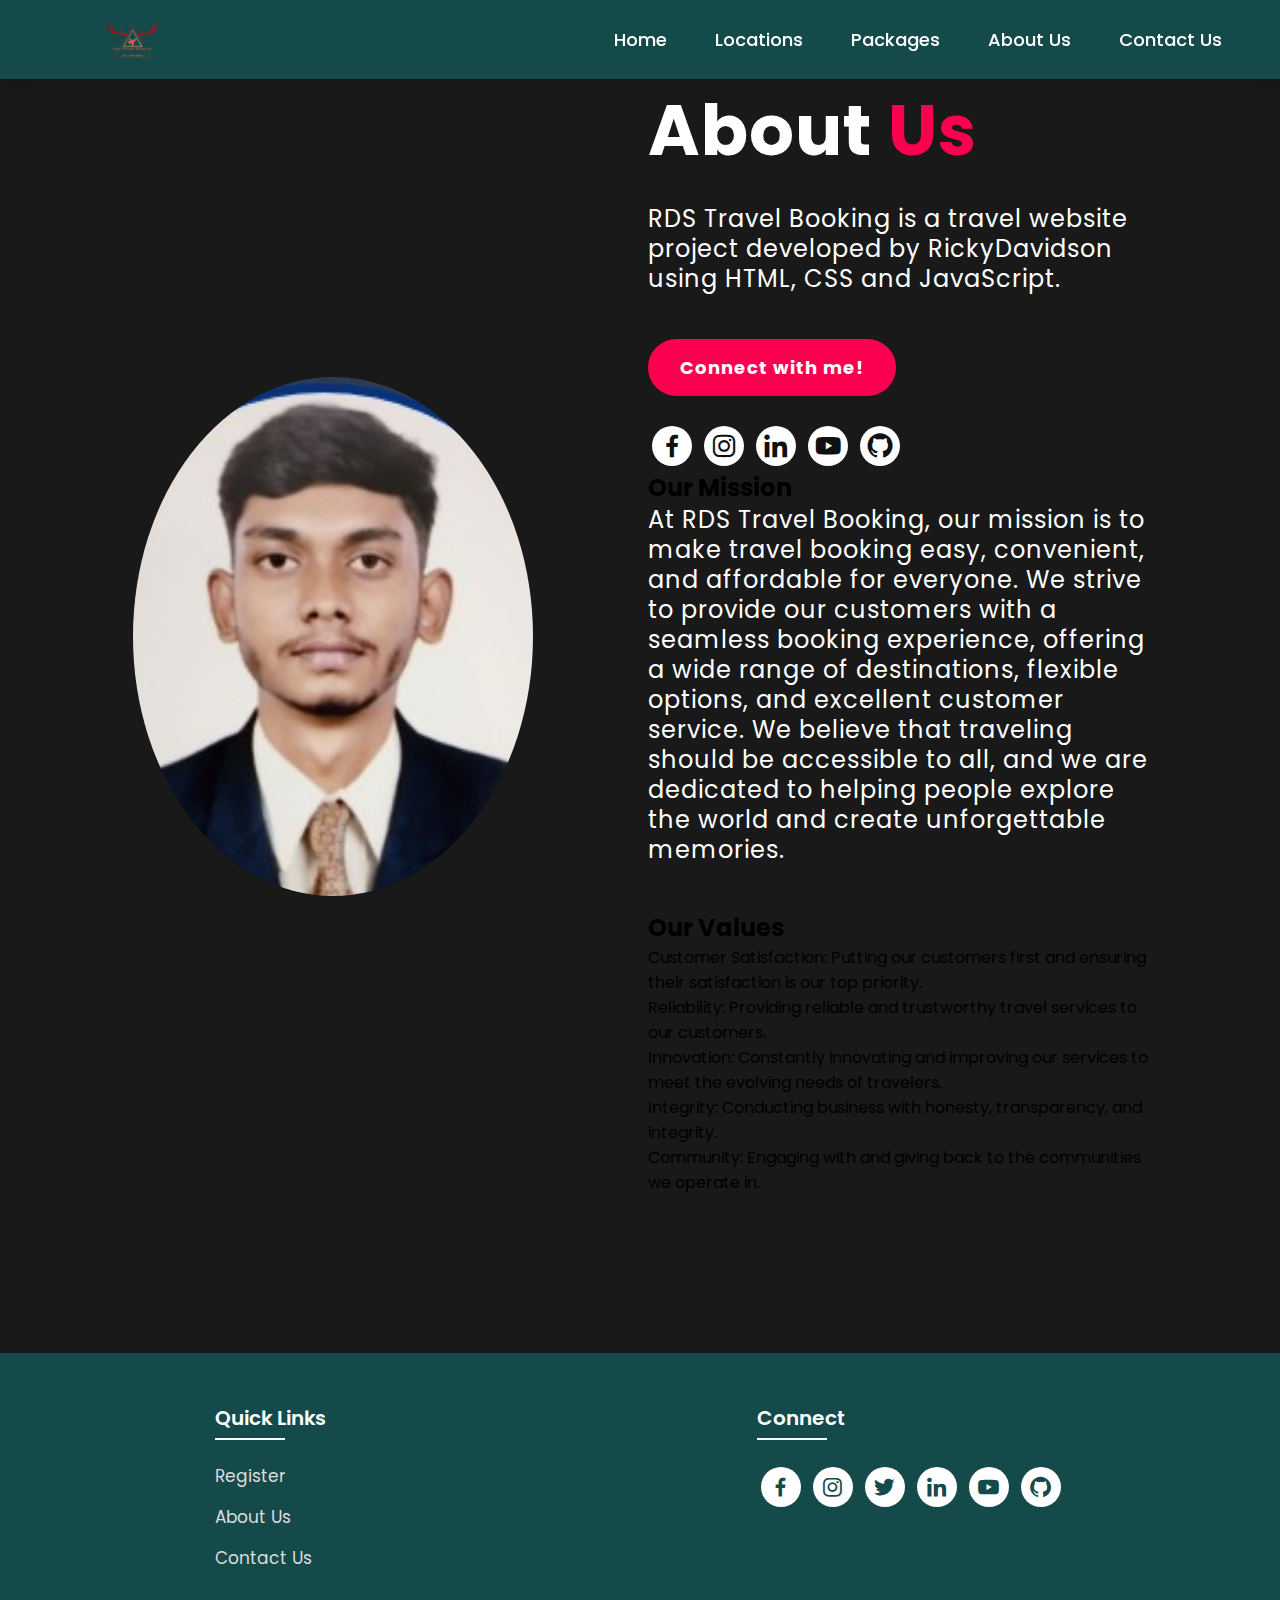
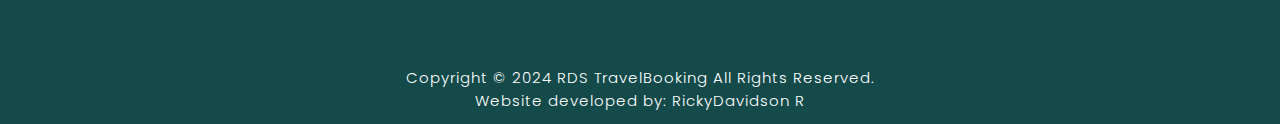
<file: about.html>
<!DOCTYPE html>
<html lang="en">
<head>
    <meta charset="UTF-8">
    <meta http-equiv="X-UA-Compatible" content="IE=edge">
    <meta name="viewport" content="width=device-width, initial-scale=1.0">
    <title>About Us</title>
    <link rel="icon" href="./files/logo.png">
    <link rel="stylesheet" type="text/css" href="styles.css">
    <link rel="preconnect" href="https://fonts.googleapis.com">
    <link rel="preconnect" href="https://fonts.gstatic.com" crossorigin>
    <link href="https://fonts.googleapis.com/css2?family=Paytone+One&family=Poppins:wght@100;200;300;400;500;600;700;800;900&display=swap" rel="stylesheet">
    <link rel="stylesheet"
    href="https://unpkg.com/boxicons@latest/css/boxicons.min.css">
    
</head>
<body class="aboutbody">
        <nav>
            <img src="./files/logo1.png" class="logo" alt="Logo" title="FirstFlight Travels">

            <ul class="navbar">
                <li>
                    <a href="./index.html">Home</a>
                    <a href="./index.html#locations">Locations</a>
                    <a href="./index.html#package">Packages</a>
                    <a href="./about.html">About Us</a>
                    <a href="./contact.html">Contact Us</a>
                </li>
            </ul>
        </nav>
        
    <section class="about">
           <div class="main">
            <img src="./files/Profile_picture.jpg" alt="My Photo" class="profile-picture">

            <div class="abt-text">
                <h1>About <span>Us</span></h1>
                <p>RDS Travel Booking is a travel website project developed by RickyDavidson  using HTML, CSS and JavaScript.</p>
                <a href="https://www.linkedin.com/in/ricky-davidson-619060246?utm_source=share&utm_campaign=share_via&utm_content=profile&utm_medium=android_app" class="connectbtn" target="_blank">Connect with me!</a>
                
                <div class="connect-section">

                    <div class="social-icons">
                        <a href="" target="_blank"><i class='bx bxl-facebook'></i></a>
                        <a href="https://www.instagram.com/__.mr._.rds._.memes.__/" target="_blank"><i class='bx bxl-instagram' ></i></a>

                        <a href="https://www.linkedin.com/in/ricky-davidson-619060246?utm_source=share&utm_campaign=share_via&utm_content=profile&utm_medium=android_app" target="_blank"><i class='bx bxl-linkedin' ></i></a>
                        <a href="https://youtube.com/@Automobile_6969?si=6GF3prdXD0BzCB37" target="_blank"><i class='bx bxl-youtube' ></i></a>
                        <a href="https://github.com/ricky6363" target="_blank"><i class='bx bxl-github'></i></a>
                       
                    </div>
                    <h2>Our Mission</h2>
                    <p>At RDS Travel Booking, our mission is to make travel booking easy, convenient, and affordable for everyone. We strive to provide our customers with a seamless booking experience, offering a wide range of destinations, flexible options, and excellent customer service. We believe that traveling should be accessible to all, and we are dedicated to helping people explore the world and create unforgettable memories.</p>
                    
                    <h2>Our Values</h2>
                    <ul>
                        <li>Customer Satisfaction: Putting our customers first and ensuring their satisfaction is our top priority.</li>
                        <li>Reliability: Providing reliable and trustworthy travel services to our customers.</li>
                        <li>Innovation: Constantly innovating and improving our services to meet the evolving needs of travelers.</li>
                        <li>Integrity: Conducting business with honesty, transparency, and integrity.</li>
                        <li>Community: Engaging with and giving back to the communities we operate in.</li>
                    </ul>

                </div>
            </div>
            

           </div>
           
           

    </section>


   

<!-- Footer -->

<section class="footer">
    <div class="foot">
        <div class="footer-content">
            
            <div class="footlinks">
                <h4>Quick Links</h4>
                <ul>
                    <li><a href="./register.html">Register</a></li>
                    <li><a href="./about.html">About Us</a></li>
                    <li><a href="./contact.html">Contact Us</a></li>
                </ul>
            </div>

            <div class="footlinks">
                <h4>Connect</h4>
                <div class="social">
                    <a href="" target="_blank"><i class='bx bxl-facebook'></i></a>
                    <a href="https://www.instagram.com/__.mr._.rds._.memes.__/" target="_blank"><i class='bx bxl-instagram' ></i></a>
                    <a href="" target="_blank"><i class='bx bxl-twitter' ></i></a>
                    <a href="https://www.linkedin.com/in/ricky-davidson-619060246?utm_source=share&utm_campaign=share_via&utm_content=profile&utm_medium=android_app" target="_blank"><i class='bx bxl-linkedin' ></i></a>
                    <a href="https://youtube.com/@Automobile_6969?si=6GF3prdXD0BzCB37" target="_blank"><i class='bx bxl-youtube' ></i></a>
                    <a href="https://github.com/ricky6363" target="_blank"><i class='bx bxl-github'></i></a>
                </div>
            </div>
            
        </div>
    </div>

    <div class="end">
        <p>Copyright © 2024 RDS TravelBooking All Rights Reserved.<br>Website developed by: RickyDavidson R</p>
    </div>
</section>

</body>
</html>
</file>
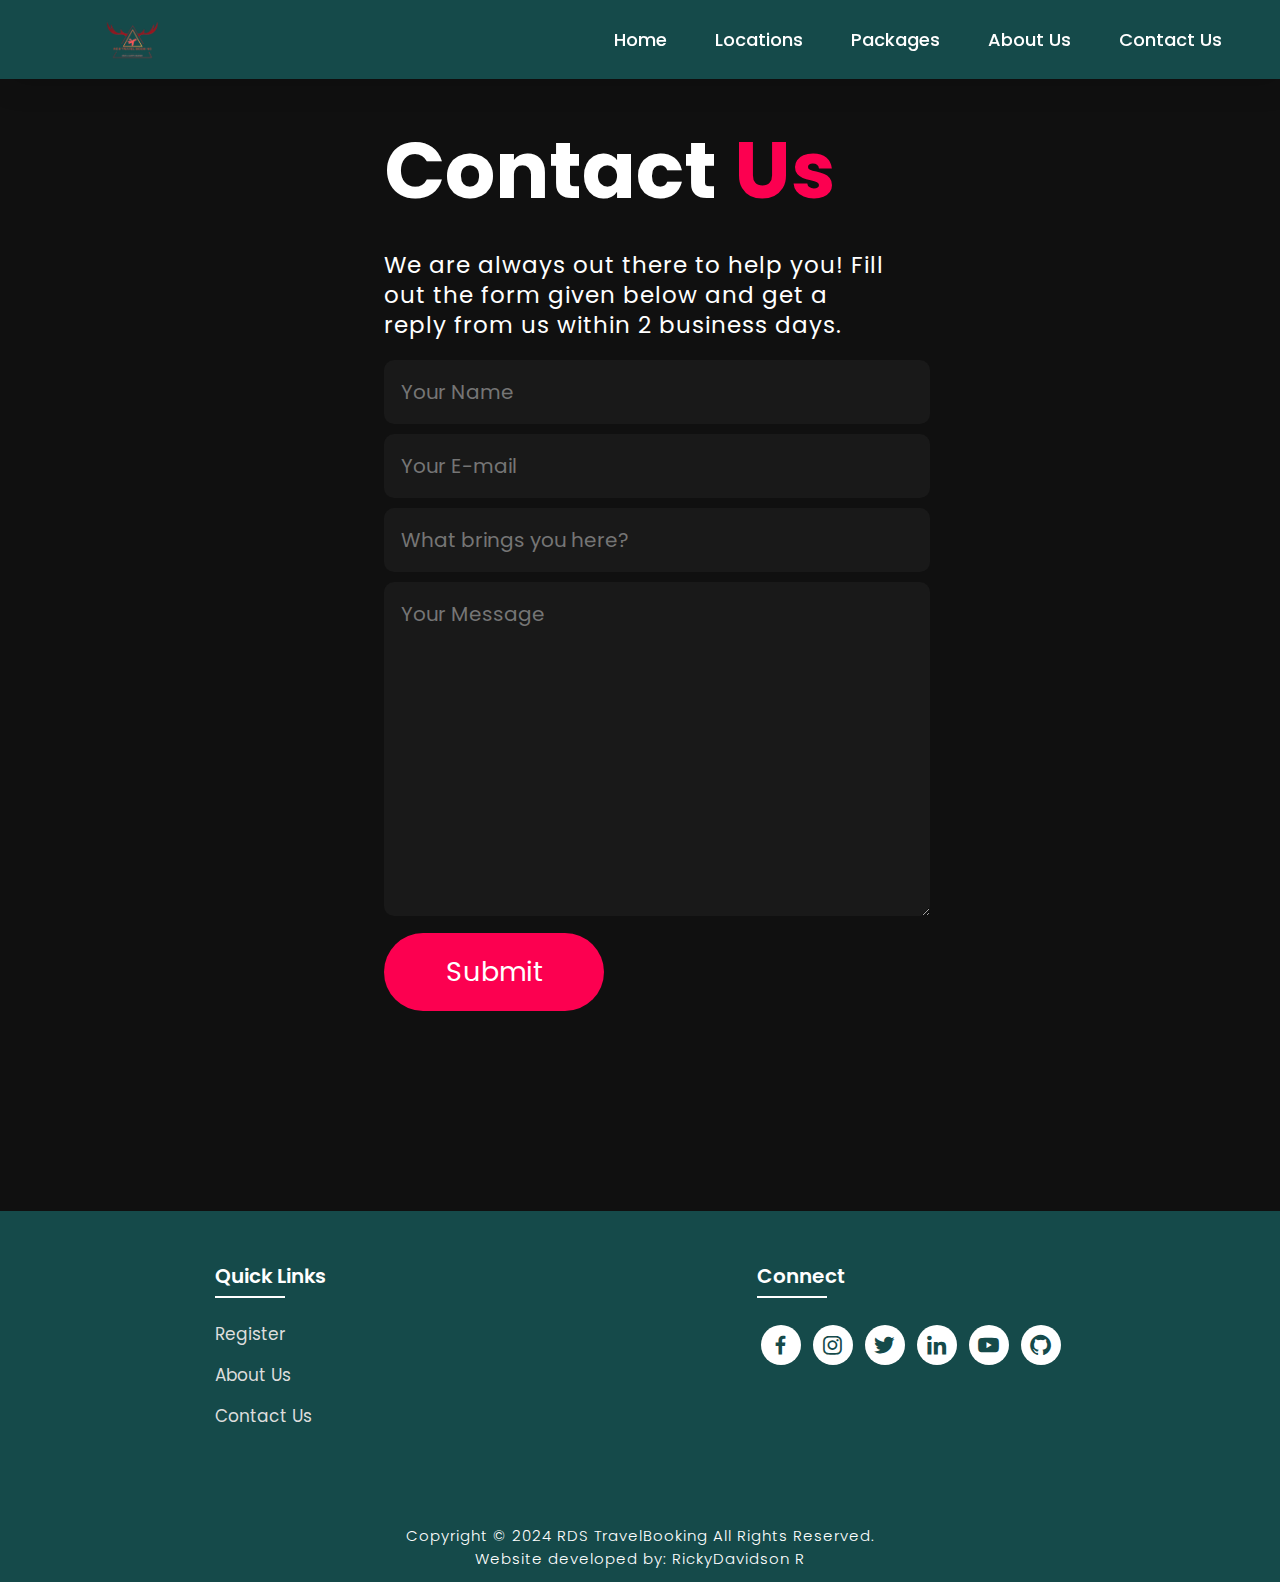
<file: contact.html>
<!DOCTYPE html>
<html lang="en">
<head>
    <meta charset="UTF-8">
    <meta http-equiv="X-UA-Compatible" content="IE=edge">
    <meta name="viewport" content="width=device-width, initial-scale=1.0">
    <title>Contact Us</title>
    <link rel="icon" href="./files/logo.png">
    <link rel="stylesheet" type="text/css" href="styles.css">
    <link rel="preconnect" href="https://fonts.googleapis.com">
    <link rel="preconnect" href="https://fonts.gstatic.com" crossorigin>
    <link href="https://fonts.googleapis.com/css2?family=Paytone+One&family=Poppins:wght@100;200;300;400;500;600;700;800;900&display=swap" rel="stylesheet">   
    <link rel="stylesheet"
    href="https://unpkg.com/boxicons@latest/css/boxicons.min.css">
    
</head>

<body class="contactbody">
           <nav>
            <img src="./files/logo1.png" class="logo" alt="Logo" title="FirstFlight Travels">

            <ul class="navbar">
                <li>
                    <a href="./index.html">Home</a>
                    <a href="./index.html#locations">Locations</a>
                    <a href="./index.html#package">Packages</a>
                    <a href="./about.html">About Us</a>
                    <a href="./contact.html">Contact Us</a>
                </li>
            </ul>
        </nav>

        <section class="contact">
            <div class="contact-form">
                <h1>Contact <span>Us</span></h1>
                <p>We are always out there to help you! Fill out the form given below and get a reply from us within 2 business days.</p>
            <form action="">
                <input type="text" name="myname" placeholder="Your Name" required>
                <input type="email" name="email" placeholder="Your E-mail" required>
                <input type="text" name="subject" placeholder="What brings you here?" required>
                <textarea name="message" cols="30" rows="10" placeholder="Your Message" required></textarea>
                <input type="submit" value="Submit" class="submit-btn">
            </form>
            </div>
            
        </section>

<!-- Footer -->

<section class="footer">
    <div class="foot">
        <div class="footer-content">
            
            <div class="footlinks">
                <h4>Quick Links</h4>
                <ul>
                    <li><a href="./register.html">Register</a></li>
                    <li><a href="./about.html">About Us</a></li>
                    <li><a href="./contact.html">Contact Us</a></li>
                </ul>
            </div>

            <div class="footlinks">
                <h4>Connect</h4>
                <div class="social">
                    <a href="" target="_blank"><i class='bx bxl-facebook'></i></a>
                    <a href="https://www.instagram.com/__.mr._.rds._.memes.__/" target="_blank"><i class='bx bxl-instagram' ></i></a>
                    <a href="" target="_blank"><i class='bx bxl-twitter' ></i></a>
                    <a href="https://www.linkedin.com/in/ricky-davidson-619060246?utm_source=share&utm_campaign=share_via&utm_content=profile&utm_medium=android_app" target="_blank"><i class='bx bxl-linkedin' ></i></a>
                    <a href="https://youtube.com/@Automobile_6969?si=6GF3prdXD0BzCB37" target="_blank"><i class='bx bxl-youtube' ></i></a>
                    <a href="https://github.com/ricky6363" target="_blank"><i class='bx bxl-github'></i></a>
                </div>
            </div>
            
        </div>
    </div>

    <div class="end">
        <p>Copyright © 2024 RDS TravelBooking All Rights Reserved.<br>Website developed by: RickyDavidson R</p>
    </div>
</section>

</body>
</html>
</file>
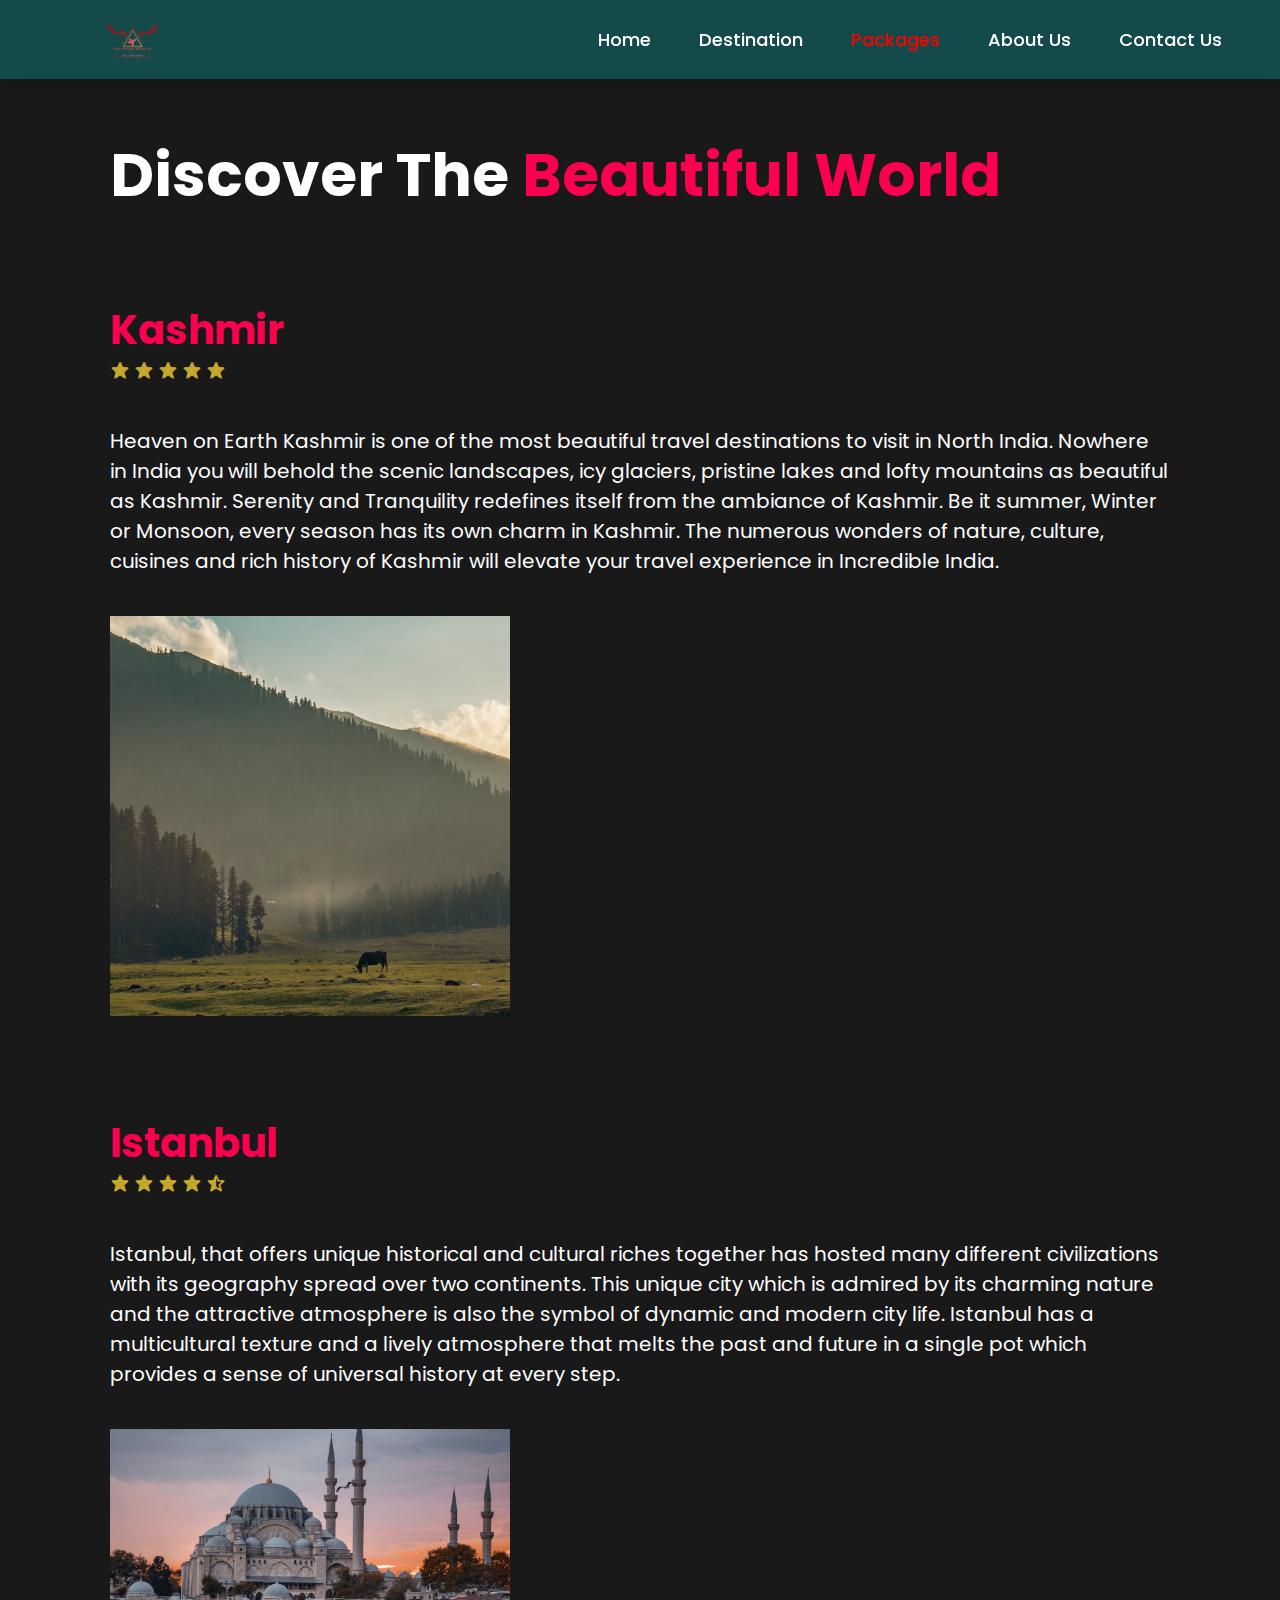
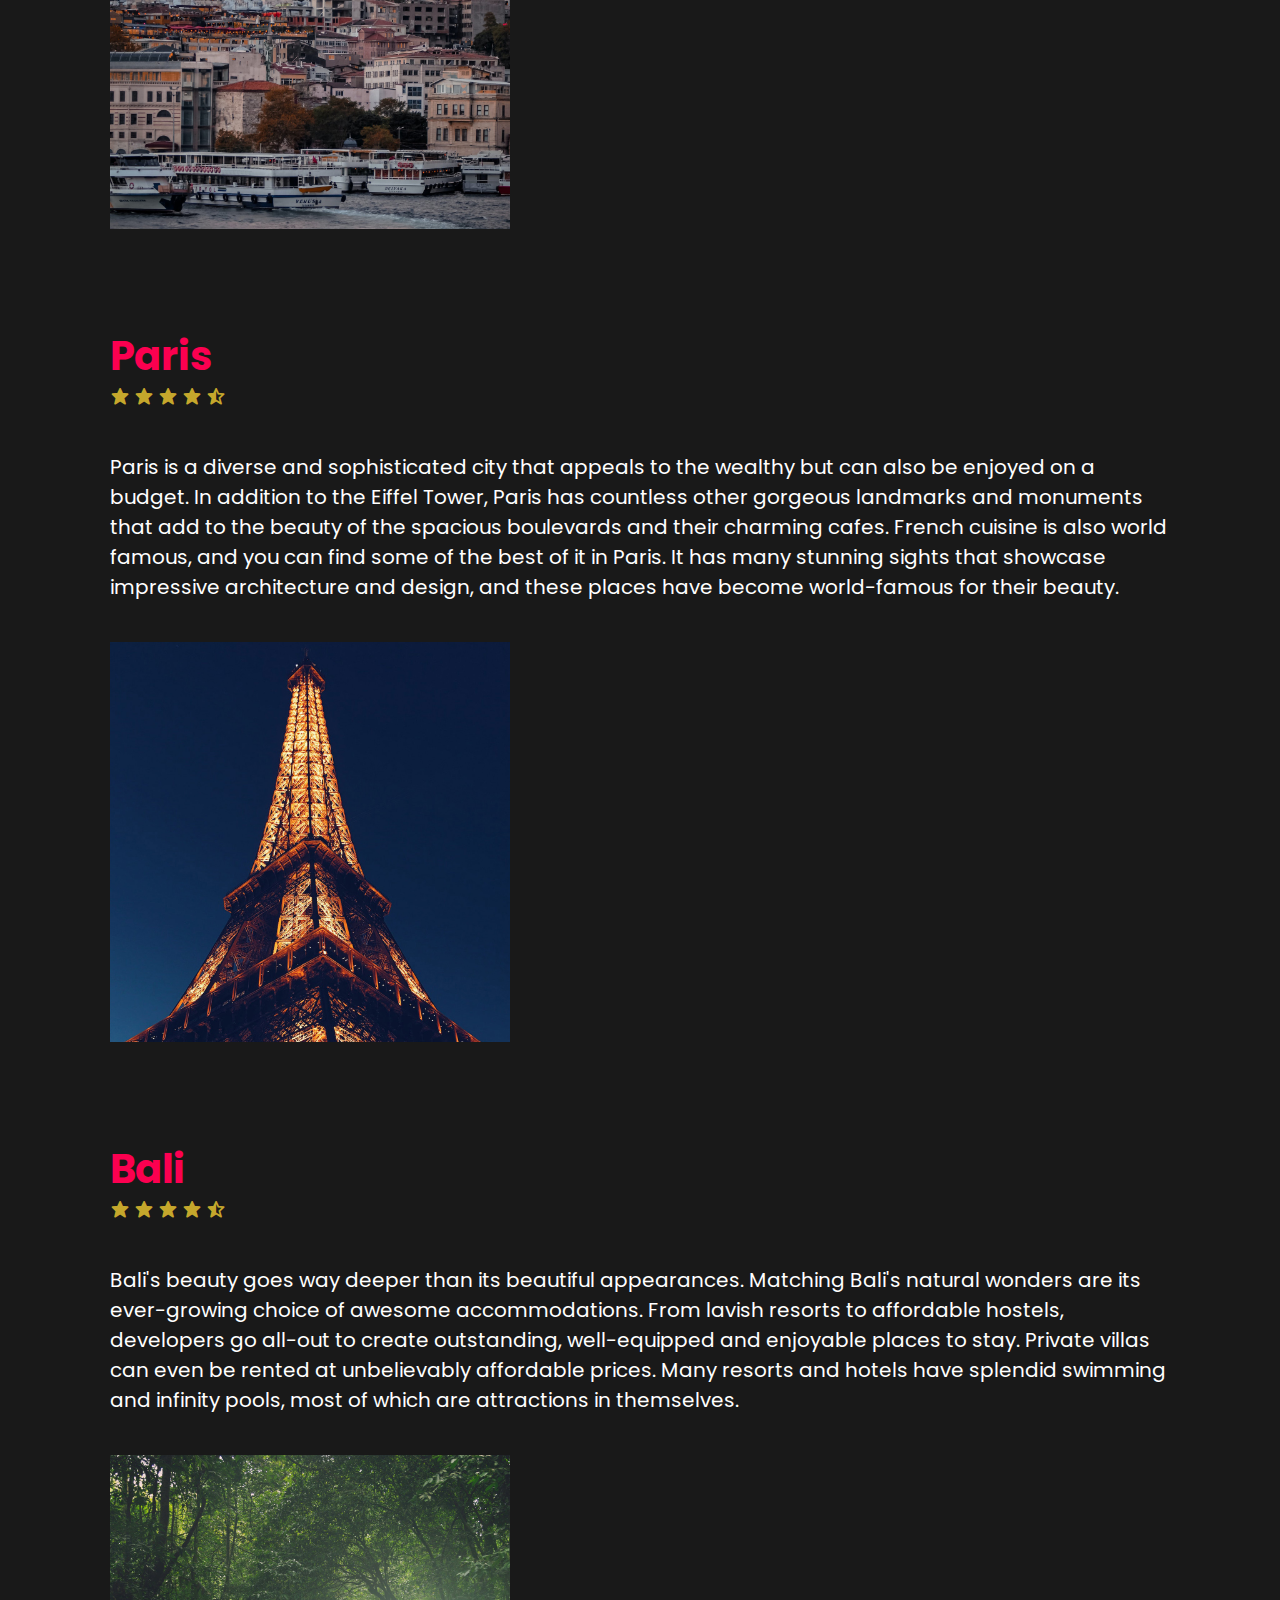
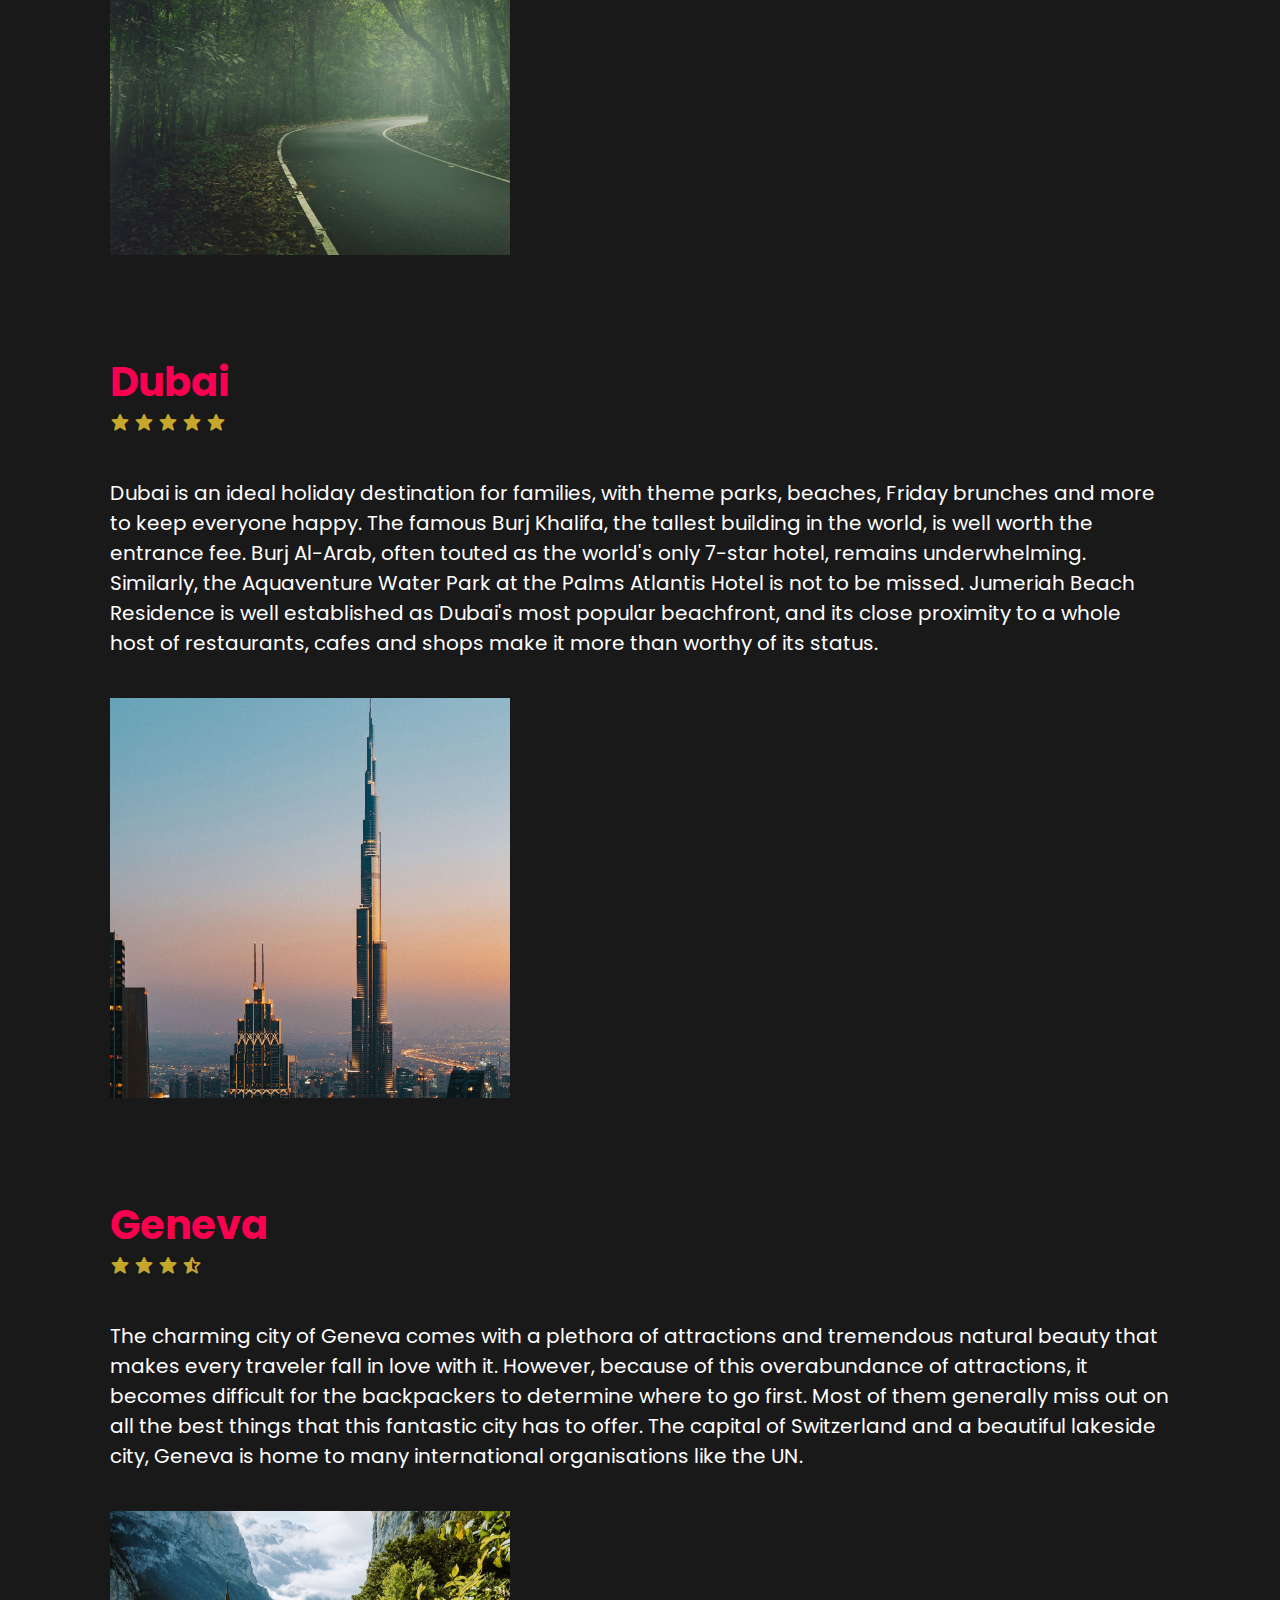
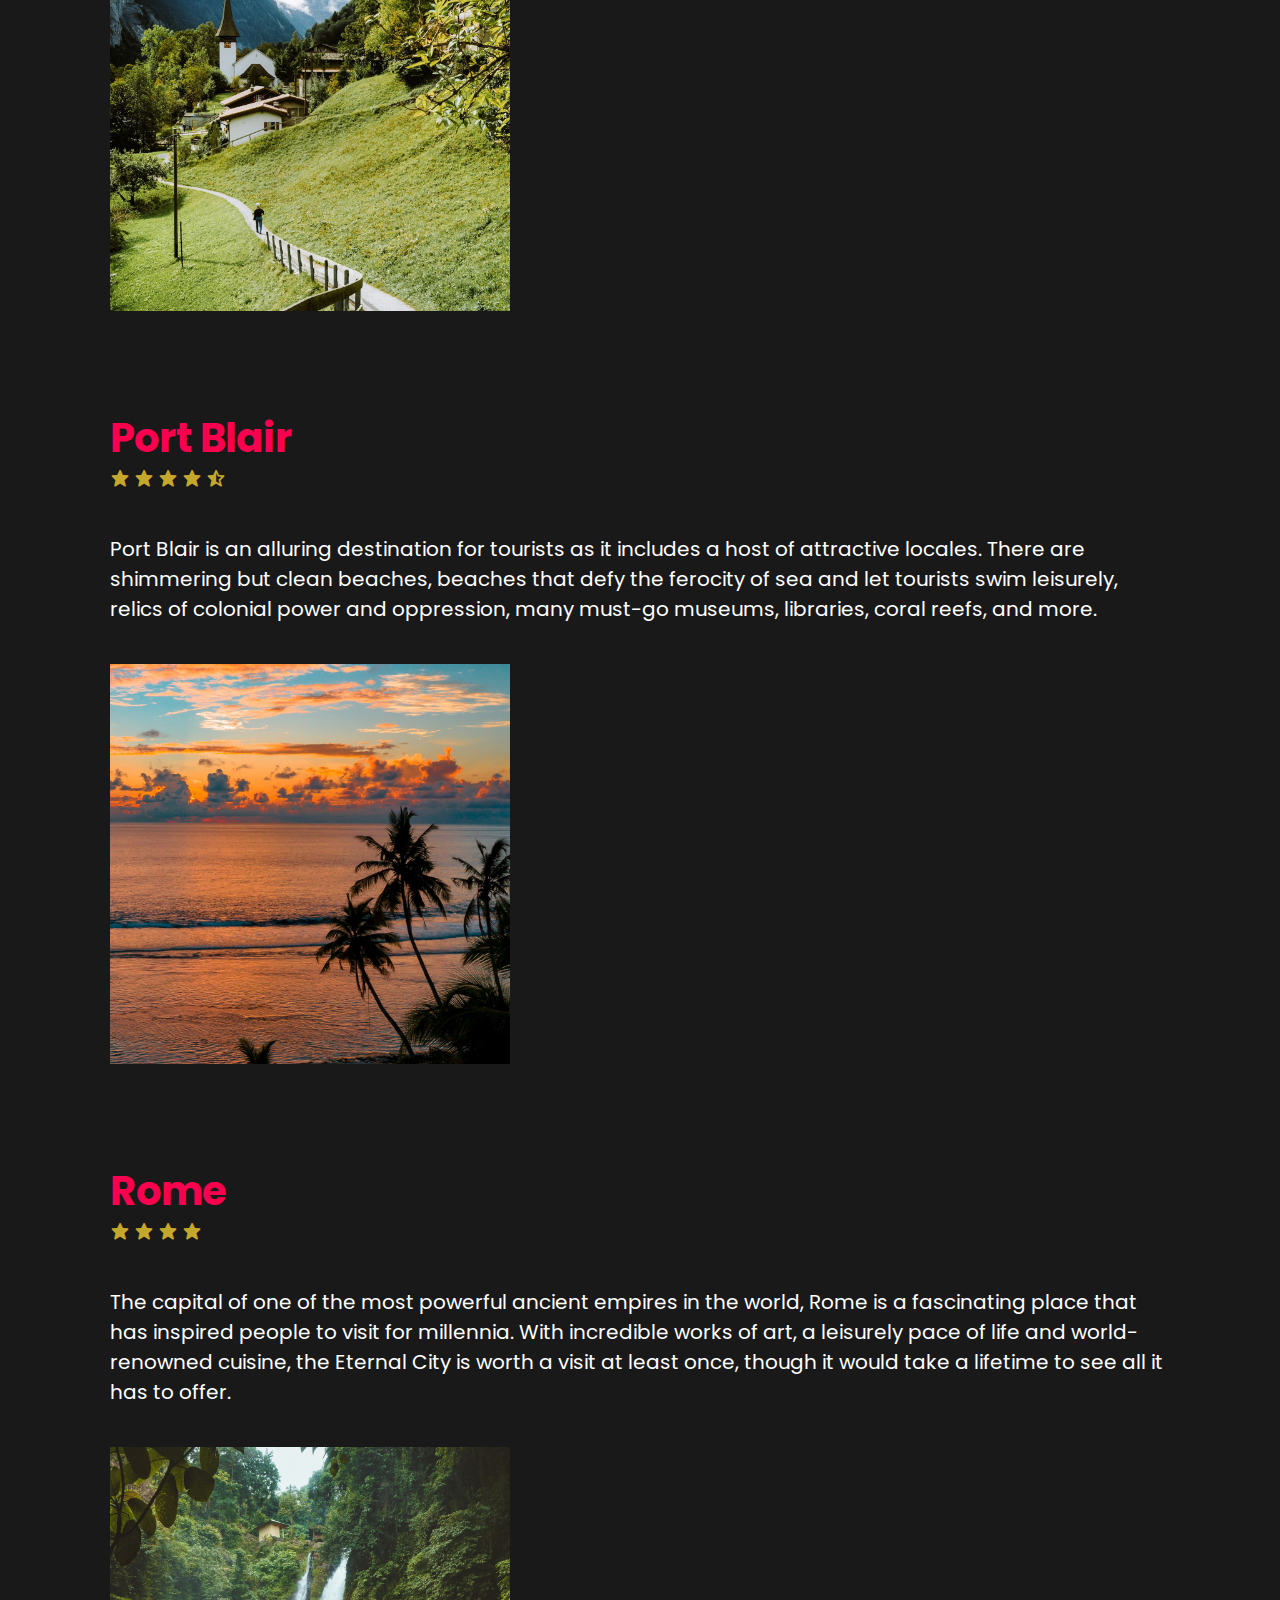
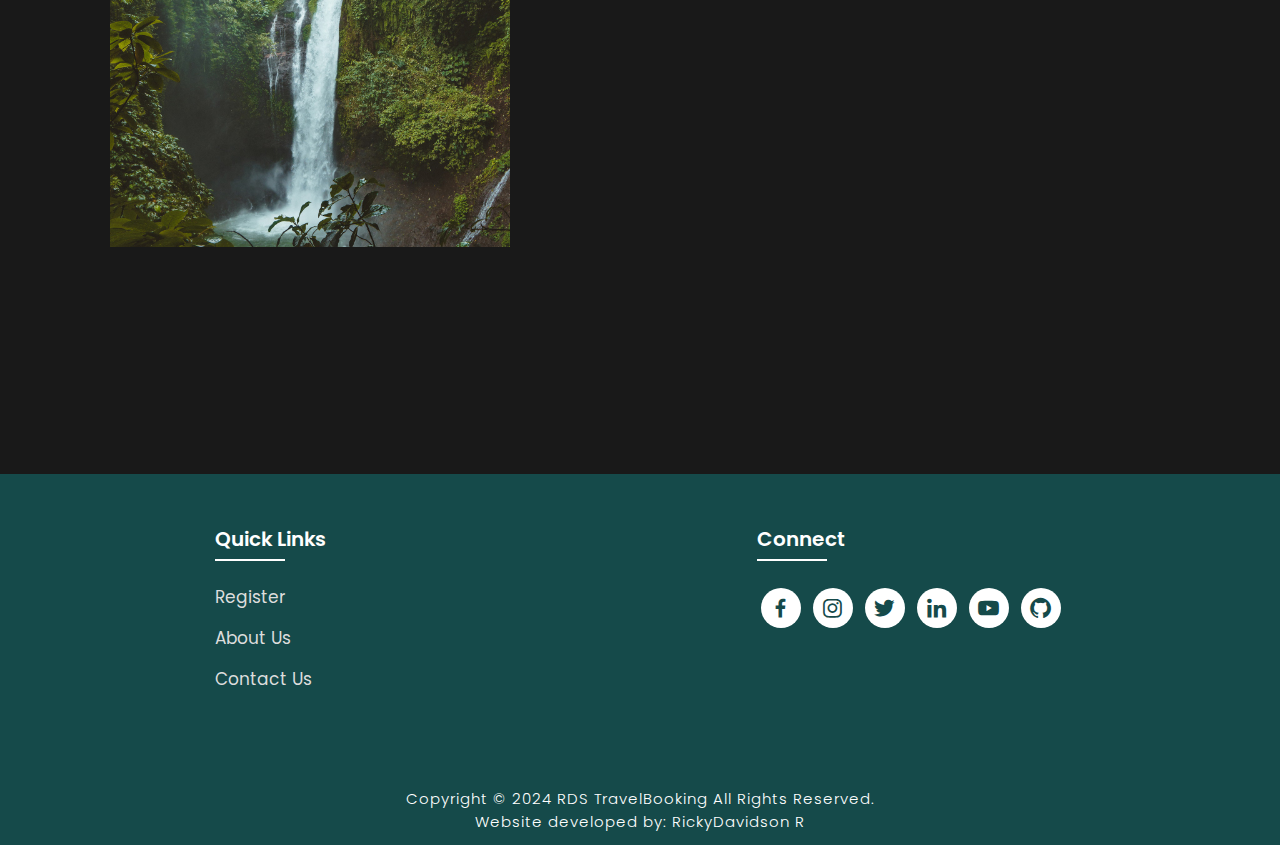
<file: locations.html>
<!DOCTYPE html>
<html lang="en">
<head>
    <meta charset="UTF-8">
    <meta http-equiv="X-UA-Compatible" content="IE=edge">
    <meta name="viewport" content="width=device-width, initial-scale=1.0">
    <title>Travel Destinations</title>
    <link rel="icon" href="./files/logo.png">
    <link rel="stylesheet" type="text/css" href="styles.css">
    <link rel="preconnect" href="https://fonts.googleapis.com">
    <link rel="preconnect" href="https://fonts.gstatic.com" crossorigin>
    <link href="https://fonts.googleapis.com/css2?family=Paytone+One&family=Poppins:wght@100;200;300;400;500;600;700;800;900&display=swap" rel="stylesheet">
    <link rel="stylesheet"
    href="https://unpkg.com/boxicons@latest/css/boxicons.min.css">
</head>
<body class="location-body">
    <nav>
        <img src="./files/logo1.png" class="logo" alt="Logo" title="FirstFlight Travels">

        <ul class="navbar">
            <li>
                <a href="index.html">Home</a>
                <a href="index.html#locations">Destination</a>
                <a href="index.html#package" style="color: red;">Packages</a>
                <a href="./about.html">About Us</a>
                <a href="contact.html">Contact Us</a>
            </li>
        </ul>
    </nav>
<section class="location-section">
    <div class="location-heading">
        <h1>Discover The <span>Beautiful World</span></h1>
    </div>
 <div class="location-detail" id="kashmir">
    <h1>Kashmir</h1>
    <div class="stars">
        <a href="#"><i class='bx bxs-star'></i></a>
        <a href="#"><i class='bx bxs-star'></i></a>
        <a href="#"><i class='bx bxs-star'></i></a>
        <a href="#"><i class='bx bxs-star'></i></a>
        <a href="#"><i class='bx bxs-star'></i></a>
    </div>
    <p>Heaven on Earth Kashmir is one of the most beautiful travel destinations to visit in North India. Nowhere in India you will behold the scenic landscapes, icy glaciers, pristine lakes and lofty mountains as beautiful as Kashmir. Serenity and Tranquility redefines itself from the ambiance of Kashmir. Be it summer, Winter or Monsoon, every season has its own charm in Kashmir. The numerous wonders of nature, culture, cuisines and rich history of Kashmir will elevate your travel experience in Incredible India.</p>
    <div class="location-img">
        <img src="./files/t1.jpg" alt="">
    </div>
 </div>

 <div class="location-detail" id="istanbul">
    <h1>Istanbul</h1>
    <div class="stars">
        <a href="#"><i class='bx bxs-star'></i></a>
        <a href="#"><i class='bx bxs-star'></i></a>
        <a href="#"><i class='bx bxs-star'></i></a>
        <a href="#"><i class='bx bxs-star'></i></a>
        <a href="#"><i class='bx bxs-star-half'></i></a>
    </div>
    <p>Istanbul, that offers unique historical and cultural riches together has hosted many different civilizations with its geography spread over two continents. This unique city which is admired by its charming nature and the attractive atmosphere is also the symbol of dynamic and modern city life. Istanbul has a multicultural texture and a lively atmosphere that melts the past and future in a single pot which provides a sense of universal history at every step.</p>
    <div class="location-img">
        <img src="./files/t2.jpg" alt="">
    </div>
 </div>

 <div class="location-detail" id="paris">
    <h1>Paris</h1>
    <div class="stars">
        <a href="#"><i class='bx bxs-star'></i></a>
        <a href="#"><i class='bx bxs-star'></i></a>
        <a href="#"><i class='bx bxs-star'></i></a>
        <a href="#"><i class='bx bxs-star'></i></a>
        <a href="#"><i class='bx bxs-star-half'></i></a>
    </div>
    <p>Paris is a diverse and sophisticated city that appeals to the wealthy but can also be enjoyed on a budget. In addition to the Eiffel Tower, Paris has countless other gorgeous landmarks and monuments that add to the beauty of the spacious boulevards and their charming cafes. French cuisine is also world famous, and you can find some of the best of it in Paris. It has many stunning sights that showcase impressive architecture and design, and these places have become world-famous for their beauty.</p>
    <div class="location-img">
        <img src="./files/t3.jpg" alt="">
    </div>
 </div>

 <div class="location-detail" id="bali">
    <h1>Bali</h1>
    <div class="stars">
        <a href="#"><i class='bx bxs-star'></i></a>
        <a href="#"><i class='bx bxs-star'></i></a>
        <a href="#"><i class='bx bxs-star'></i></a>
        <a href="#"><i class='bx bxs-star'></i></a>
        <a href="#"><i class='bx bxs-star-half'></i></a>
    </div>
    <p>Bali's beauty goes way deeper than its beautiful appearances. Matching Bali's natural wonders are its ever-growing choice of awesome accommodations. From lavish resorts to affordable hostels, developers go all-out to create outstanding, well-equipped and enjoyable places to stay. Private villas can even be rented at unbelievably affordable prices. Many resorts and hotels have splendid swimming and infinity pools, most of which are attractions in themselves.</p>
    <div class="location-img">
        <img src="./files/t4.jpg" alt="">
    </div>
 </div>

 <div class="location-detail" id="dubai">
    <h1>Dubai</h1>
    <div class="stars">
        <a href="#"><i class='bx bxs-star'></i></a>
        <a href="#"><i class='bx bxs-star'></i></a>
        <a href="#"><i class='bx bxs-star'></i></a>
        <a href="#"><i class='bx bxs-star'></i></a>
        <a href="#"><i class='bx bxs-star'></i></a>
    </div>
    <p>Dubai is an ideal holiday destination for families, with theme parks, beaches, Friday brunches and more to keep everyone happy. The famous Burj Khalifa, the tallest building in the world, is well worth the entrance fee. Burj Al-Arab, often touted as the world's only 7-star hotel, remains underwhelming. Similarly, the Aquaventure Water Park at the Palms Atlantis Hotel is not to be missed. Jumeriah Beach Residence is well established as Dubai's most popular beachfront, and its close proximity to a whole host of restaurants, cafes and shops make it more than worthy of its status.</p>
    <div class="location-img">
        <img src="./files/t5.jpg" alt="">
    </div>
 </div>

 <div class="location-detail" id="geneva">
    <h1>Geneva</h1>
    <div class="stars">
        <a href="#"><i class='bx bxs-star'></i></a>
        <a href="#"><i class='bx bxs-star'></i></a>
        <a href="#"><i class='bx bxs-star'></i></a>
        <a href="#"><i class='bx bxs-star-half'></i></a>
    </div>
    <p>The charming city of Geneva comes with a plethora of attractions and tremendous natural beauty that makes every traveler fall in love with it. However, because of this overabundance of attractions, it becomes difficult for the backpackers to determine where to go first. Most of them generally miss out on all the best things that this fantastic city has to offer. The capital of Switzerland and a beautiful lakeside city, Geneva is home to many international organisations like the UN.</p>
    <div class="location-img">
        <img src="./files/t6.jpg" alt="">
    </div>
 </div>

 <div class="location-detail" id="port-blair">
    <h1>Port Blair</h1>
    <div class="stars">
        <a href="#"><i class='bx bxs-star'></i></a>
        <a href="#"><i class='bx bxs-star'></i></a>
        <a href="#"><i class='bx bxs-star'></i></a>
        <a href="#"><i class='bx bxs-star'></i></a>
        <a href="#"><i class='bx bxs-star-half'></i></a>
    </div>
    <p>Port Blair is an alluring destination for tourists as it includes a host of attractive locales. There are shimmering but clean beaches, beaches that defy the ferocity of sea and let tourists swim leisurely, relics of colonial power and oppression, many must-go museums, libraries, coral reefs, and more.</p>
    <div class="location-img">
        <img src="./files/t7.jpg" alt="">
    </div>
 </div>

 <div class="location-detail" id="rome">
    <h1>Rome</h1>
    <div class="stars">
        <a href="#"><i class='bx bxs-star'></i></a>
        <a href="#"><i class='bx bxs-star'></i></a>
        <a href="#"><i class='bx bxs-star'></i></a>
        <a href="#"><i class='bx bxs-star'></i></a>
    </div>
    <p>The capital of one of the most powerful ancient empires in the world, Rome is a fascinating place that has inspired people to visit for millennia. With incredible works of art, a leisurely pace of life and world-renowned cuisine, the Eternal City is worth a visit at least once, though it would take a lifetime to see all it has to offer.</p>
    <div class="location-img">
        <img src="./files/t8.jpg" alt="">
    </div>
 </div>
    </section>
    <!-- Footer -->

<section class="footer">
    <div class="foot">
        <div class="footer-content">
            
            <div class="footlinks">
                <h4>Quick Links</h4>
                <ul>
                    <li><a href="./register.html">Register</a></li>
                    <li><a href="./about.html">About Us</a></li>
                    <li><a href="./contact.html">Contact Us</a></li>
                </ul>
            </div>

            <div class="footlinks">
                <h4>Connect</h4>
                <div class="social">
                    <a href="" target="_blank"><i class='bx bxl-facebook'></i></a>
                    <a href="https://www.instagram.com/__.mr._.rds._.memes.__/" target="_blank"><i class='bx bxl-instagram' ></i></a>
                    <a href="" target="_blank"><i class='bx bxl-twitter' ></i></a>
                    <a href="https://www.linkedin.com/in/ricky-davidson-619060246?utm_source=share&utm_campaign=share_via&utm_content=profile&utm_medium=android_app" target="_blank"><i class='bx bxl-linkedin' ></i></a>
                    <a href="https://youtube.com/@Automobile_6969?si=6GF3prdXD0BzCB37" target="_blank"><i class='bx bxl-youtube' ></i></a>
                    <a href="https://github.com/ricky6363" target="_blank"><i class='bx bxl-github'></i></a>
                </div>
            </div>
            
        </div>
    </div>

    <div class="end">
        <p>Copyright © 2024 RDS TravelBooking All Rights Reserved.<br>Website developed by: RickyDavidson R</p>
    </div>
</section>

</body>
</html>
</file>
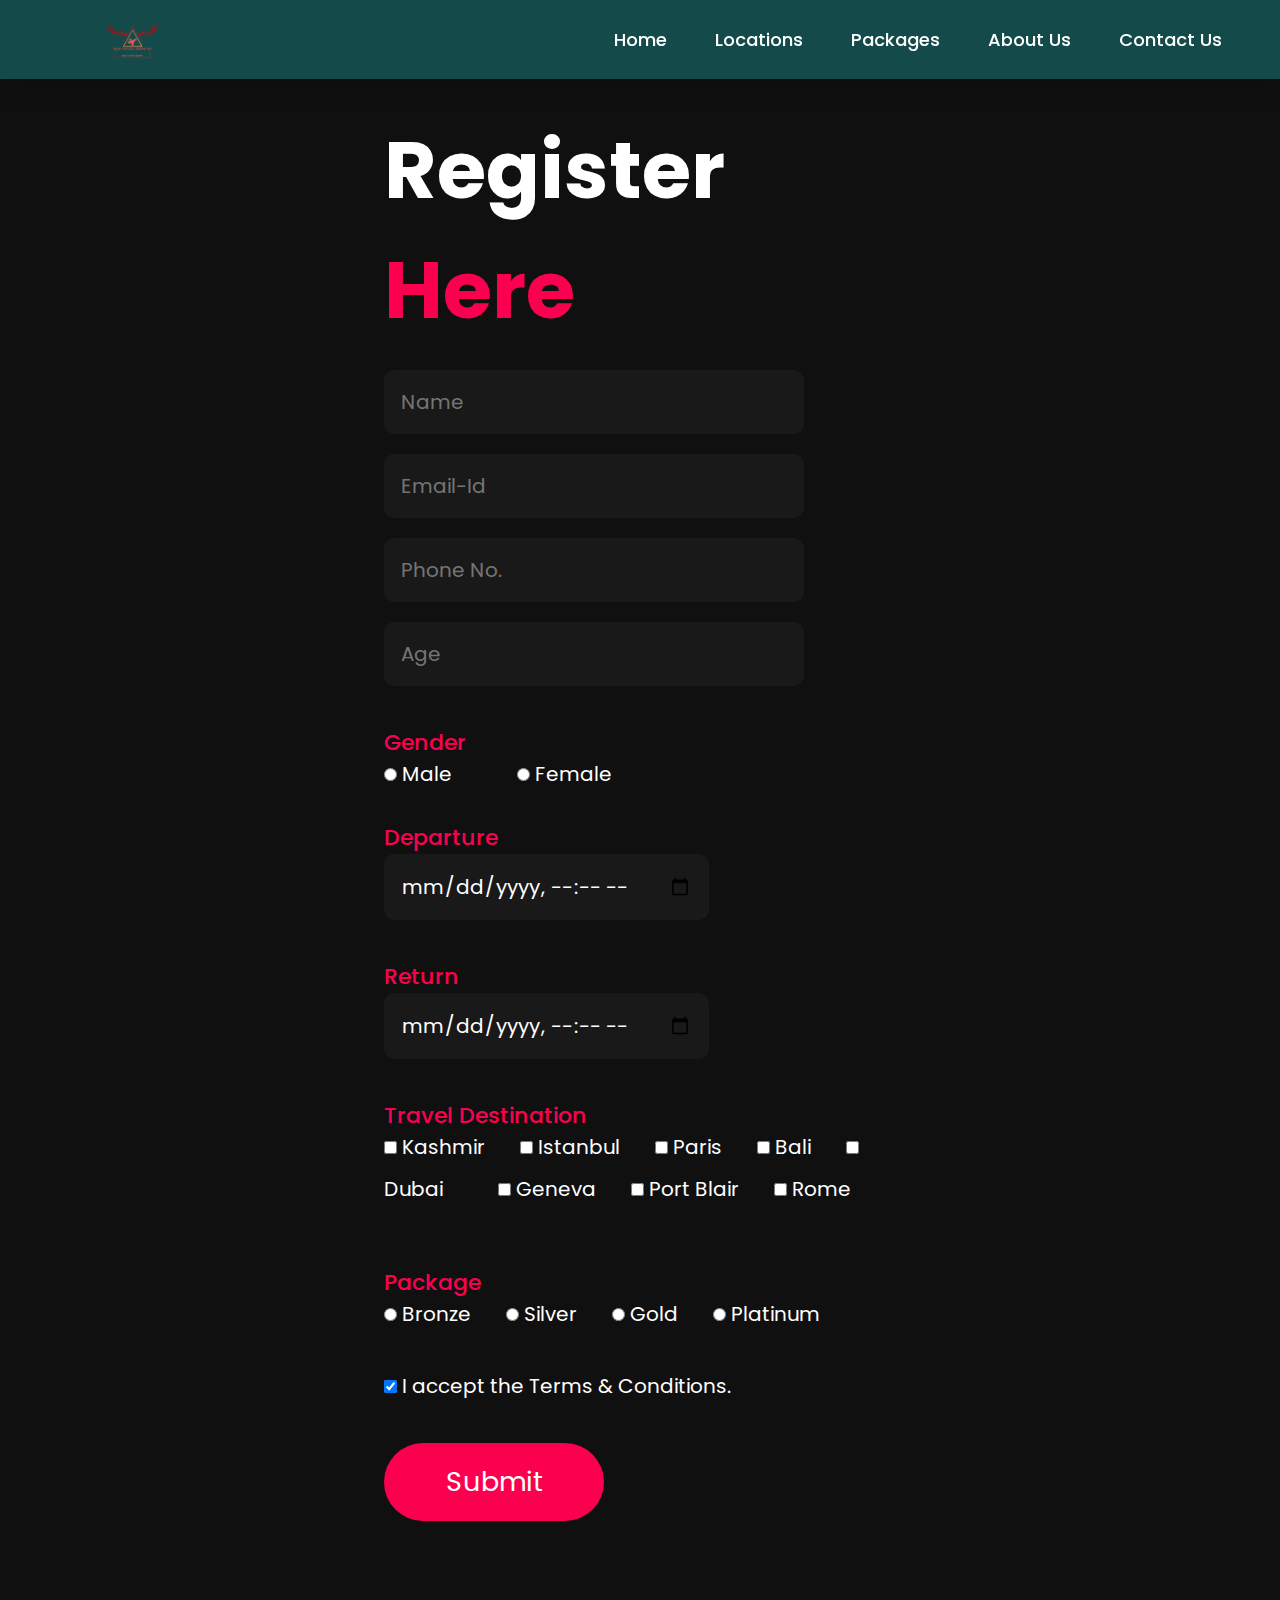
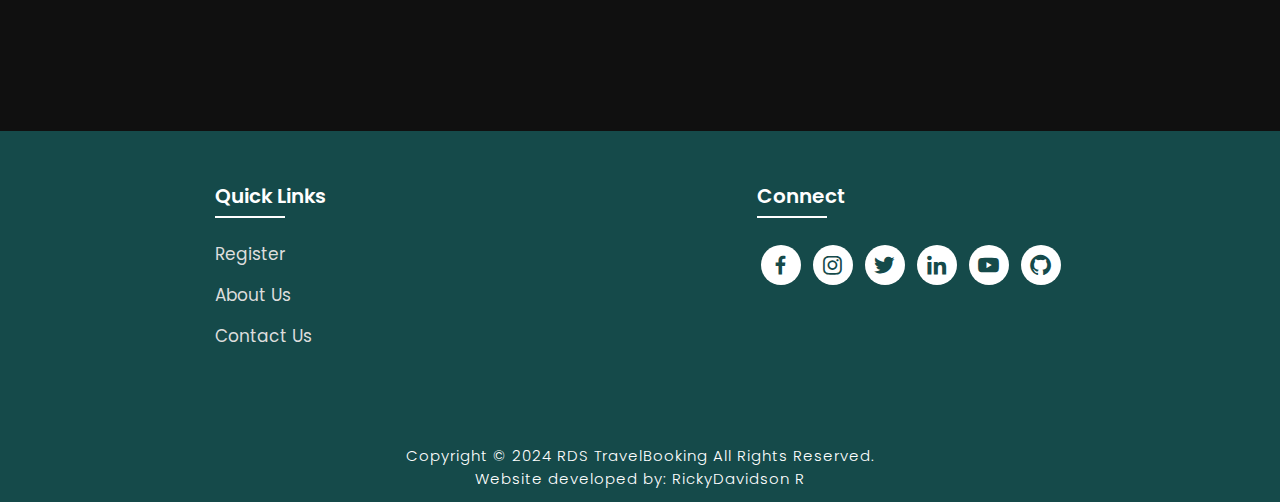
<file: register.html>
<!DOCTYPE html>
<html lang="en">
<head>
    <meta charset="UTF-8">
    <meta http-equiv="X-UA-Compatible" content="IE=edge">
    <meta name="viewport" content="width=device-width, initial-scale=1.0">
    <title>Register Here</title>
    <link rel="icon" href="./files/logo.png">
    <link rel="stylesheet" type="text/css" href="styles.css">
    <link rel="preconnect" href="https://fonts.googleapis.com">
    <link rel="preconnect" href="https://fonts.gstatic.com" crossorigin>
    <link href="https://fonts.googleapis.com/css2?family=Paytone+One&family=Poppins:wght@100;200;300;400;500;600;700;800;900&display=swap" rel="stylesheet">
    <link rel="stylesheet"
    href="https://unpkg.com/boxicons@latest/css/boxicons.min.css">
</head>
<body class="register-body">

    <nav>
        <img src="./files/logo1.png" class="logo" alt="Logo" title="FirstFlight Travels">

        <ul class="navbar">
            <li>
                <a href="./index.html">Home</a>
                <a href="./index.html#locations">Locations</a>
                <a href="./index.html#package">Packages</a>
                <a href="./about.html">About Us</a>
                <a href="./contact.html">Contact Us</a>
            </li>
        </ul>
    </nav>

    <section class="registration">
        <div class="register-form">
            <h1>Register <span>Here</span></h1>
            <form action="" onsubmit="return validateform()">

            <input type="text" name="myname1" placeholder="Name" id="name" required>
            <input type="email" name="myemail" placeholder="Email-Id" id="" required>
            <input type="tel" name="myphone" placeholder="Phone No." id="phonenum" required>
            <input type="number" name="myage" placeholder="Age" id="" required>
            <h4>Gender</h4>
            <input type="radio" name="mygender" id="" required> Male &nbsp; &nbsp; &nbsp; &nbsp; &nbsp; &nbsp; 
            <input type="radio" name="mygender" id=""> Female
            <h4>Departure</h4>
            <input type="datetime-local" name="departuredate" id="" required>
            <h4>Return</h4>
            <input type="datetime-local" name="returndate" id="" required>
            <h4>Travel Destination</h4>
            <input type="checkbox" name="td" id=""> Kashmir &nbsp; &nbsp; &nbsp;
            <input type="checkbox" name="td" id=""> Istanbul &nbsp; &nbsp; &nbsp;
            <input type="checkbox" name="td" id=""> Paris &nbsp; &nbsp; &nbsp;
            <input type="checkbox" name="td" id=""> Bali &nbsp; &nbsp; &nbsp;
            <input type="checkbox" name="td" id=""> Dubai &nbsp; &nbsp; &nbsp; &nbsp; &nbsp;
            <input type="checkbox" name="td" id=""> Geneva &nbsp; &nbsp; &nbsp; 
            <input type="checkbox" name="td" id=""> Port Blair &nbsp; &nbsp; &nbsp;
            <input type="checkbox" name="td" id=""> Rome &nbsp; &nbsp; &nbsp;
            <br> <br>
            <h4>Package</h4>
            <input type="radio" name="locations" id="loc1" required> Bronze &nbsp; &nbsp; &nbsp;
            <input type="radio" name="locations" id="loc1"> Silver &nbsp; &nbsp; &nbsp;
            <input type="radio" name="locations" id="loc1"> Gold &nbsp; &nbsp; &nbsp;
            <input type="radio" name="locations" id="loc1"> Platinum &nbsp; &nbsp; &nbsp;
            <br> <br> 
            <input type="checkbox" name="t&c" id="" checked required> I accept the Terms & Conditions.
            <br> <br> 
            <input type="submit" value="Submit" class="submitbtn">

        </form>
        </div>
    </section>

<!-- Footer -->

<section class="footer">
    <div class="foot">
        <div class="footer-content">
            
            <div class="footlinks">
                <h4>Quick Links</h4>
                <ul>
                    <li><a href="./register.html">Register</a></li>
                    <li><a href="./about.html">About Us</a></li>
                    <li><a href="./contact.html">Contact Us</a></li>
                </ul>
            </div>

            <div class="footlinks">
                <h4>Connect</h4>
                <div class="social">
                    <a href="" target="_blank"><i class='bx bxl-facebook'></i></a>
                    <a href="https://www.linkedin.com/in/ricky-davidson-619060246?utm_source=share&utm_campaign=share_via&utm_content=profile&utm_medium=android_app" target="_blank"><i class='bx bxl-instagram' ></i></a>
                    <a href="" target="_blank"><i class='bx bxl-twitter' ></i></a>
                    <a href="https://www.linkedin.com/in/mohdrahil101" target="_blank"><i class='bx bxl-linkedin' ></i></a>
                    <a href="https://youtube.com/@Automobile_6969?si=6GF3prdXD0BzCB37" target="_blank"><i class='bx bxl-youtube' ></i></a>
                    <a href="https://www.github.com/mohdrahil101" target="_blank"><i class='bx bxl-github'></i></a>
                </div>
            </div>
            
        </div>
    </div>

    <div class="end">
        <p>Copyright © 2024 RDS TravelBooking All Rights Reserved.<br>Website developed by: RickyDavidson R</p>
    </div>
</section>

<!-- Javascript -->
<script>
    function validateform(){ 
        var tel=document.getElementById("phonenum").value;  

        if(tel.length<10){  
            alert("Phone number must be of atleast 10 digits!");  
            return false;  
        } else if(isNaN(tel)){
            alert("Phone number should not include character!");
            return false;
        }
        return true;
}  
</script>

</body>
</html>
</file>
<file: styles.css>
*{
    padding:0;
    margin:0;
    box-sizing:border;
    font-family:'Poppins',sans-serif;
    text-decoration: none;
    list-style: none;
    scroll-behavior: smooth;
}

/* Home page */

.banner{
    width:100%;
    height: 100vh;
    overflow: hidden;
    display: flex;
    justify-content: center;
    align-items: center;
}

.banner video{
    position: absolute;
    top: 0;
    left: 0;
    object-fit: cover;
    width: 100%;
    height: 100%;
    pointer-events: none;
}

.content{
    position: relative;
    z-index: 1;
    width: 100%;
    height: 100vh;
    background-image: linear-gradient(rgba(1, 0, 5, 0.3),rgba(4, 1, 17, 0.3));



}

nav{
    width: 100%;
    position: fixed;
    background-color: rgb(21, 74, 74);
    box-shadow: 5px 5px 30px rgba(0, 0, 0, 15%);
    display: flex;
    align-items: center;
    justify-content: space-between;
}

nav .logo{
    width: 60px;
    margin: 2vh;
    margin-left: 8%;
}

.logo {
    width: 301px; 
    height: auto; 
}

nav ul li{
    list-style: none;
    display: inline-block;
    margin-left: 40px;
}

.navbar{
    display: flex;
    margin-right: 4vh;
}

.navbar a{
    color: white;
    font-size: 18px;
    padding: 10px 22px;
    border-radius: 4px;
    font-weight: 500;   
    text-decoration: none;
    transition: ease 0.40s;
}

.navbar a:hover,.navbar a.active{
    background: white;
    color: black;
    box-shadow: 5px 10px 30px rgb(85 85 85 / 20%);
    border-radius: 5px;
    
}

nav ul li a{
    text-decoration: none;
    color: rgb(255, 255, 255);
    font-size: 17px;
}

.title{
    text-decoration: none;
    /* display: inline-block; */
    font-size: 4vh;
    color: rgb(255, 255, 255);
    padding: 14px 17px;
    margin-top: 32vh;
    text-align: center;
    vertical-align: center;
}

.title h1{
    font-size: 10vh;
    text-shadow: 2px black;
    transition: ease 0.3s;
}

.title h1:hover{
    color:transparent;
    -webkit-text-stroke: 1px white;
    
}

.button{
    display: inline-block;
    margin-top:5vh;
    font-size: 25px;
    padding: 10px 30px;
    color: rgb(21, 74, 74);
    /* background-color:rgb(164, 44, 44); */
    background-color: white;
    border-radius: 20px;
    text-decoration: none;
    transition: ease 0.30s;
}

.button:hover{
    transform: scale(1.1);
    color: white;
    background-color: rgb(21, 74, 74);
    /* border: 2px solid rgb(42, 37, 68); */
    box-shadow: 5px 10px 30px rgba(0, 0, 0, 0.4);
    padding: 10px 30px;
}

/* Services */

.text h2{
    font-size: 40px;
    font-weight: 650;
    margin-top: 40px;
    margin-bottom: 10px;
    line-height: 2;
    text-align: center;
}

.rowitems{
    display: grid;
    grid-template-columns: repeat(auto-fit,minmax(100px,auto));
    gap: 25px;
    align-items: center;
    text-align: center;
    margin-top: 20px;
    margin-left: 30px ;
    margin-right: 30px;
    margin-bottom:10px ;
}

.container-box{
    border: 1px solid #d3d3d3;
    border-radius: 5px;
    padding: 50px 10px;
    transition: all 0.7s ease 0s;
    cursor: pointer;
}

.container-image img{
    height: 100px;
    width: 100px;
    padding: 10px;
    margin-bottom: 15px;
}

.container-box h4{
    font-size: 20px;
    margin-bottom: 5px;
    font-weight: 550;
}

.container-box p{
    font-size: 16px;
    color: #808080;
}

.container-box:hover{
    transform: translateX(3px);
    box-shadow: 5px 20px 50px rgba(78, 78, 78, 0.1);
    border: 1px solid transparent;
    border-radius: 0px;
}

/* Packages */

.package-title{
    text-align: center;
}

.package-title h2{
    font-size: 40px;
    font-weight: 650;
    padding-top: 75px;
    padding-bottom: 10px;
    line-height: 2;
}

.package-content{
    display: flex;
    justify-content: space-around;
    flex-wrap: wrap;
}
.profile-picture {
    border-radius: 60%; /* Shape the image into a circle */
    width: 120px; /* Adjust width as needed */
    height: 150px; /* Adjust height as needed */
    object-fit: cover; /* Ensure the image covers the entire container */
}


.image{
    position: relative;
    transition: all 0.3s cubic-bezier(0.445,0.05,0.55,0.95);
    cursor: pointer;
    filter: brightness(95%);
}

.image img{
    width: 100%;
    height: 500px;
    border-radius: 30px;
}

.image h3{
    color: white;
    position: absolute;
    font-size: 30px;
    font-weight: 600;
    text-align: center;
    top: 10px;
    right: 20px;
}

.dest-content{
    display: flex;
    flex-wrap: wrap;
    justify-content: space-between;
    align-items: center;
    padding-top: 15px;
    margin-bottom: 50px;
}

.location h4{
    font-size: 25px;
    letter-spacing: 1px;
    font-weight: 600;
    margin-bottom: 2px;
}

.pac-details li{
    font-size: 19px;
    color: #4c4c4c;
    margin-left: 15px;
    margin-bottom: 2px;
    list-style-type: disc;
}

.image:hover{
    filter: brightness(120%);
    transform: scale(1.03);
}

/* Locations */

.location-content{
    display: flex;
    justify-content: space-around;
    flex-wrap: wrap;
}

.col-content{
    position: relative;
    filter:brightness(95%);
    transition: all 0.3s cubic-bezier(0.445,0.05,0.55,0.95);

}

.col-content img{
    margin-bottom: 40px;
    height: 500px;
    border-radius: 27px;
    width: 100%;
    
}

.col-content h5{
    position: absolute;
    font-size: 25px;
    color: white;
    font-weight: 500;
    left: 20px;
    bottom: 105px;
    cursor: pointer;
}

.col-content p{
    position: absolute;
    font-size: 20px;
    color: white;
    left: 20px;
    bottom: 80px;
    cursor: pointer;
}

.col-content:hover{
    filter: brightness(120%);
    transform: scale(1.03);
    cursor: pointer;
}

/* Newsletter */

.newsletter{
    display: flex;
    flex-wrap: wrap;
    align-items: center;
    justify-content: space-around;
}

.newstext h2{
    margin-top: 100px;
    font-size: 38px;
}

.newstext p{
    font-size: 20px;
    color: #4c4c4c;
}

.newsletter form{
    margin-top: 100px;
    width: 100%;
    position: relative;
}

.newsletter form input:first-child{
    display: inline-block;
    width: 300px;
    font-size: 17px;
    outline: none;
    border: none;
    border-radius: 20px;
    padding: 20px 150px 20px 30px;
    box-shadow: 5px 10px 30px rgb(85 85 85 / 20%);
}

.newsletter form input:last-child{
    display: inline-block;
    position: absolute;
    outline: none;
    border: 2px solid transparent;
    border-radius: 20px;
    color: white;
    background-color: rgb(21, 74, 74);
    padding: 14px 30px;
    cursor: pointer;
    font-size: 17px;
    font-weight: 450;
    top: 6px;
    right: 6px;
    transition: ease 0.30s;
}

.newsletter form input:last-child:hover{
    border: 2px solid rgb(21, 74, 74);
    background-color: white;
    color: rgb(21, 74, 74);
}
.red-link {
    color: red;
}



/* Footer */

.footer{
    margin-top: 80px;
    background-color: rgb(21, 74, 74);
}

.foot{
    padding: 20px 0;
}

.footer-content{
    display: flex;
    flex-wrap: wrap;
    justify-content: space-around;
    
}

.footlinks h4{
    margin-top: 30px;
    font-size: 20px;
    font-weight: 600;
    color: white;
    margin-bottom: 30px;
    position: relative;
}


.footlinks h4::before{
    content: "";
    position: absolute;
    height: 2px;
    width: 70px;
    left: 0;
    bottom: -7px;
    background: white;
}

.footlinks ul li{
    margin-bottom: 15px;
}

.footlinks ul li a{
    font-size: 17px;
    color: #dddddd;
    display: block;
    transition: ease 0.30s;
}

.footlinks ul li a:hover{
    transform: translate(6px);
    color: white;
}

.social a{
    font-size: 25px;
    margin: 4px;
    height: 40px;
    width: 40px;
    color: rgb(21, 74, 74);
    background-color: white;
    display: inline-flex;
    justify-content: center;
    align-items: center;
    border-radius: 20px;
    transition: ease 0.30s;
}

.social a:hover{
    transform: scale(1.2);
}

.end{
    text-align: center;
    padding-top: 60px;
    padding-bottom: 12px;
}

.end p{
    font-size: 15px;
    color: white;
    letter-spacing: 1px;
    font-weight: 300;
}

/* About Us */

.aboutbody{
    background-color: #191919;
}

.about{
    width: 100%;
    padding: 78px 0px;
}

.about img{
    height: auto;
    width: 400px;
}

.abt-text{
    width: 500px;
}

.abt-text h1{
    font-size: 70px;
    color: white;
    margin-bottom: 20px;
    letter-spacing: 1px;
}

.abt-text h1 span{
    color: #fc0050;
    letter-spacing: 1px;
}

.abt-text p{
    color: white;
    font-size: 24px;
    margin-bottom: 45px;
    line-height: 30px;
    letter-spacing: 1px;
}

.main{
    width: 1130px;
    max-width: 95%;
    margin: 0 auto;
    display: flex;
    align-items: center;
    justify-content: space-around;
}

.connectbtn{
    display: inline-block;
    background-color: #fc0050;
    font-size: 18px;
    color: white;
    font-weight: bold;
    padding: 13px 30px;
    border-radius: 30px;
    transition: ease 0.4s;
    border: 2px solid transparent;
    letter-spacing: 1px;
}

.connectbtn:hover{
    background-color: transparent;
    border: 2px solid #fc0050;
    transform: scale(1.1);
}

.connect-section{
    margin-top: 26px;
}


.social-icons a{
    height: 40px;
    width: 40px;
    margin: 4px;
    font-size: 30px;
    color: #101010;
    background-color: white;
    border-radius: 20px;
    display: inline-flex;
    justify-content: center;
    align-items: center;
    transition: ease 0.30s;
}

.social-icons a:hover{
    transform: scale(1.2);
}

/* Contact Us */

.contactbody{
    background-color: #101010;
    background-repeat: no-repeat;
    background-size: cover;
    
}

.contact{
    padding: 110px 30%;
    height: 100%;
    min-height: 100vh;
}

.contact-form h1{
    font-size: 80px;
    color: white;
    margin-bottom: 20px;
}

.contact-form h1 span{
    color:#fc0050;
}

.contact-form p{
    color: white;
    line-height: 30px;
    letter-spacing: 1px;
    font-size: 23px;
    margin-bottom: 20px;
}


.contact-form form input,form textarea{
    width: 100%;
    padding: 17px;
    border: none;
    outline: none;
    background-color: #191919;
    font-size: 20px;
    color: white;
    margin-bottom: 10px;
    border-radius: 10px;
}

.contact-form form .submit-btn{
    display: inline-block;
    background-color: #fc0050;
    font-size: 27px;
    font-weight: 600px;
    border: 2px solid transparent;
    border-radius: 40px;
    width: 220px;
    cursor: pointer;
    transition: ease 0.30s;

}

.contact-form form .submit-btn:hover{
    border: 2px solid #fc0050;
    background-color: transparent;
    transform: scale(1.1);

}

/* Registration Form */

.register-body{
    background-color: #101010;
    background-repeat: no-repeat;
    background-size: cover;

}

.registration{
    padding: 110px 30%;
    height: 100%;
    min-height: 100vh;
}

.register-form h1{
    font-size: 80px;
    color: white;
    margin-bottom: 20px;
}
.register-form h1 span{
    color: #fc0050;
}

.register-form{
    color: white;
    font-size: 20px;
}

.register-form form input{
    color: white;
    padding: 17px;
    background-color: #191919;
    font-size: 20px;
    outline: none;
    border: none;
    border-radius: 10px;
    margin-bottom: 20px;
    
}
.register-form h4{
    font-size: 22px;
    font-weight: 500;
    margin-top: 20px;
    color: #fc0050;
}


.register-form form .submitbtn{
    display: inline-block;
    background-color: #fc0050;
    font-size: 27px;
    font-weight: 600px;
    border: 2px solid transparent;
    border-radius: 60px;
    width: 220px;
    cursor: pointer;
    transition: ease 0.30s;
}

.register-form form .submitbtn:hover{
    border: 2px solid #fc0050;
    background-color: transparent;
    transform: scale(1.1);
}


.location-body{
    background-color: #191919;
    color: white;
}

.location-section{
    padding: 110px;
    height: 100%;
    min-height: 100vh;
}

.location-heading h1{
    margin-top: 20px;
    font-size: 60px;
    margin-bottom: 20px;
}

.location-heading h1 span{
    color: #fc0050;
}

.location-detail h1{
    padding-top: 60px;
    color: #fc0050;
    font-size: 40px;
}

.location-detail p{
    font-size: 20px;
    margin-top: 40px;
    margin-bottom: 10px;
}

.location-img img{
    height: 400px;
    width: 400px;
    margin-top: 30px;
    margin-bottom: 30px;
}

.stars i{
    font-size: 20px;
    color: rgb(197, 167, 44);
}
</file>
